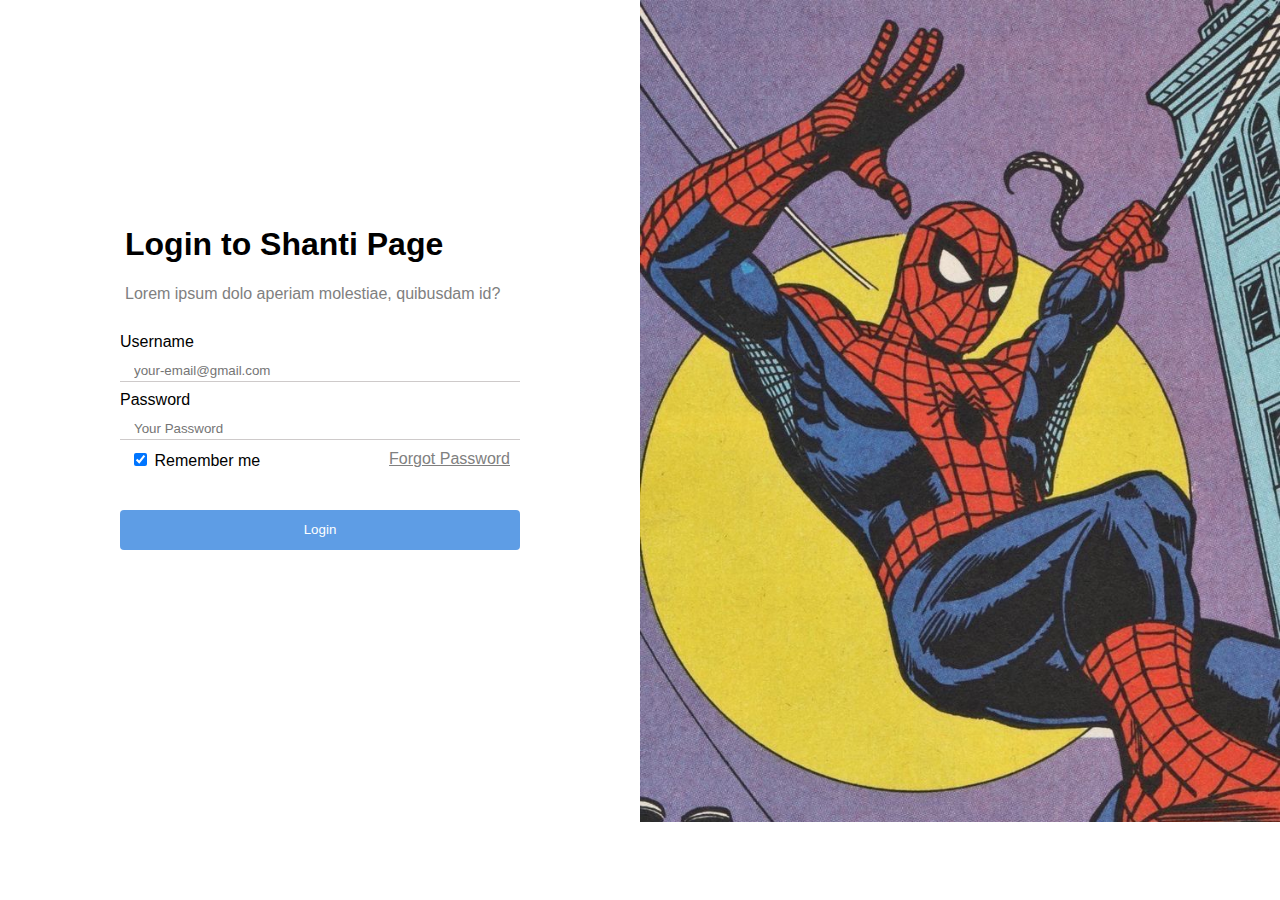
<file: 1/index.html>
<!DOCTYPE html>
<html lang="en">

<head>
    <meta charset="UTF-8">
    <meta http-equiv="X-UA-Compatible" content="IE=edge">
    <meta name="viewport" content="width=device-width, initial-scale=1.0">
    <title>SHANTI</title>
    <link rel="stylesheet" href="./style.css">
</head>

<body>

    <div class="container">
        <div class="col-one">

            <div class="main-title">
                <h1>Login to Shanti Page</h1>
                <p>Lorem ipsum dolo aperiam molestiae, quibusdam id?</p>
            </div>
            <div class="fix"> 
                    <label for="username">Username</label>
            </div>
                    <input type="text" placeholder="your-email@gmail.com" class="form-input" id="appirience">
            <div class="fix-two"> 
                    <label for="password">Password</label>
            </div>
                    <input type="password" placeholder="Your Password" class="form-input" id="appirience">
               
            <div class="content">
                <div> 
                    <input type="checkbox" id="check" checked>
                    <label for="password" id="remember">Remember me</label>
                </div>    
                <a href="#" id="forgot">Forgot Password</a>
            </div>
            <button id="login">Login</button>
        </div>

        <div class="col-two"></div>
    </div>

</body>

</html>
</file>
<file: 1/style.css>
* {
    box-sizing: border-box;
}
body{
    margin: 0;
    font-family: Arial, Helvetica, sans-serif;
}
.container {
    display: flex;
    height: 822px;
  
}
.col-one{
    /* background-color: blueviolet; */
    width: 50%;
    padding:200px   120px;
    flex-direction: column;
    display: flex;
    
}
.col-two{
    width: 50%;
    display: flex ;
    background-image: url(./spiderman.jpg);
    background-size:cover;
}
#appirience {
    border:  none;
    border-bottom: 1px solid  rgb(206, 202, 202);
    padding: 3px 14px;

 
}
#login {
    color: #fff;
    background-color: rgba(88, 153, 228, 0.964);
    border: none;
    height: 40px;
    border-radius: 4px;
    margin-top: 30px;
    cursor: pointer;
}
#forgot {
    color: gray;
}
 .content {
     display: flex;
     justify-content: space-between;
     margin: 10px;
    
 }
 .div {
     display: block;
 }
 .main-title {
    margin: 5px;
 }
 p {
     color: gray;
 }
 .fix {
    margin: 9px 0;
 }
 .fix-two {
    margin: 9px 0;
 }
</file>
